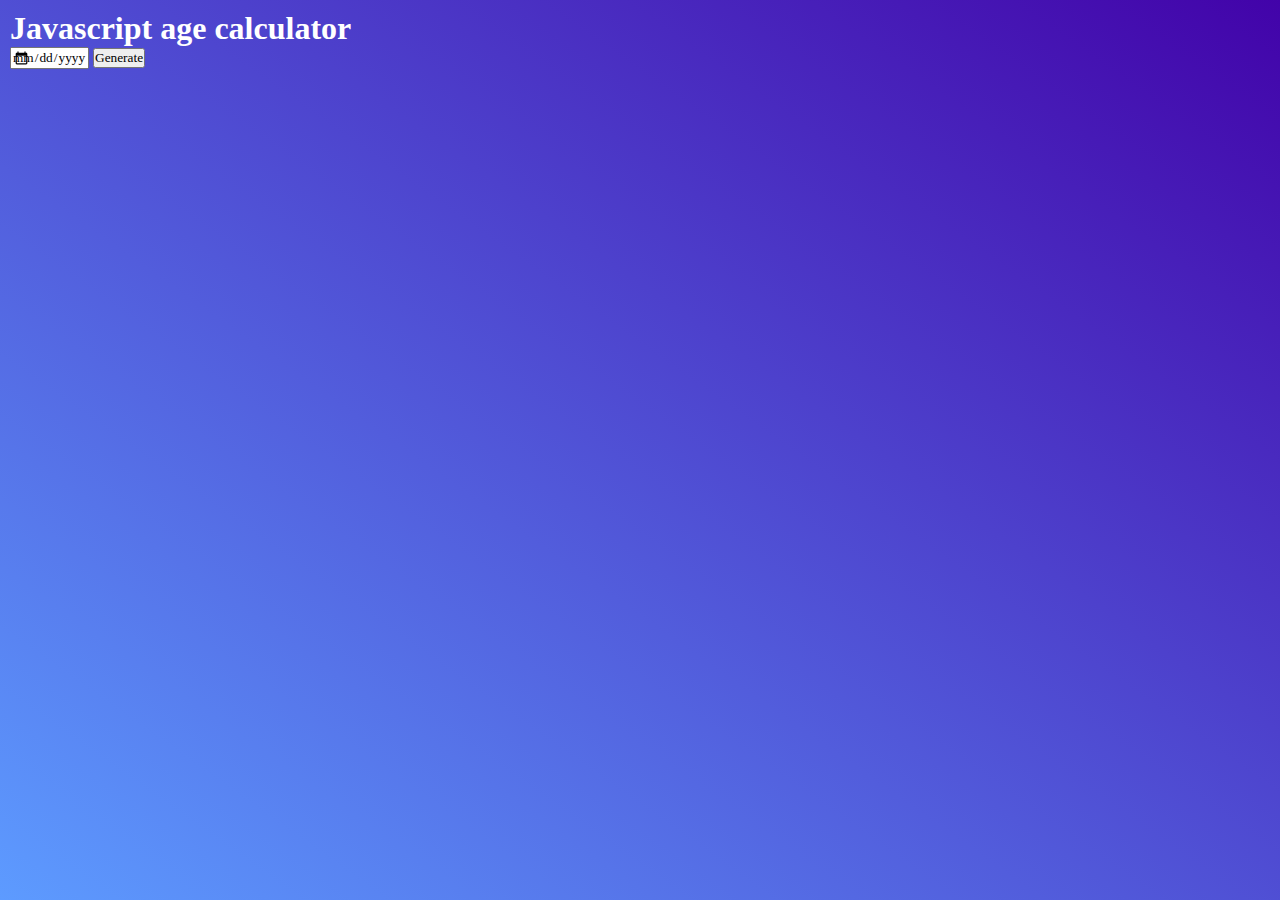
<file: age-calculator/index.html>
<!DOCTYPE html>
<html lang="en">
<head>
    <meta charset="UTF-8">
    <meta name="viewport" content="width=device-width, initial-scale=1.0">
    <title>Age calculator</title>
    <link rel="stylesheet" href="main.css">
</head>
<body>
    <div class="container">
        <div class="calculator">
            <h1>Javascript age calculator</h1>

            <div class="input-box">
                <input type="date" id="date">
                <button onclick="calculateAge()">Generate</button>
            </div>
            <p id="result"></p>
        </div>
    </div>
    <script src="main.js"></script>
</body>
</html>
</file>
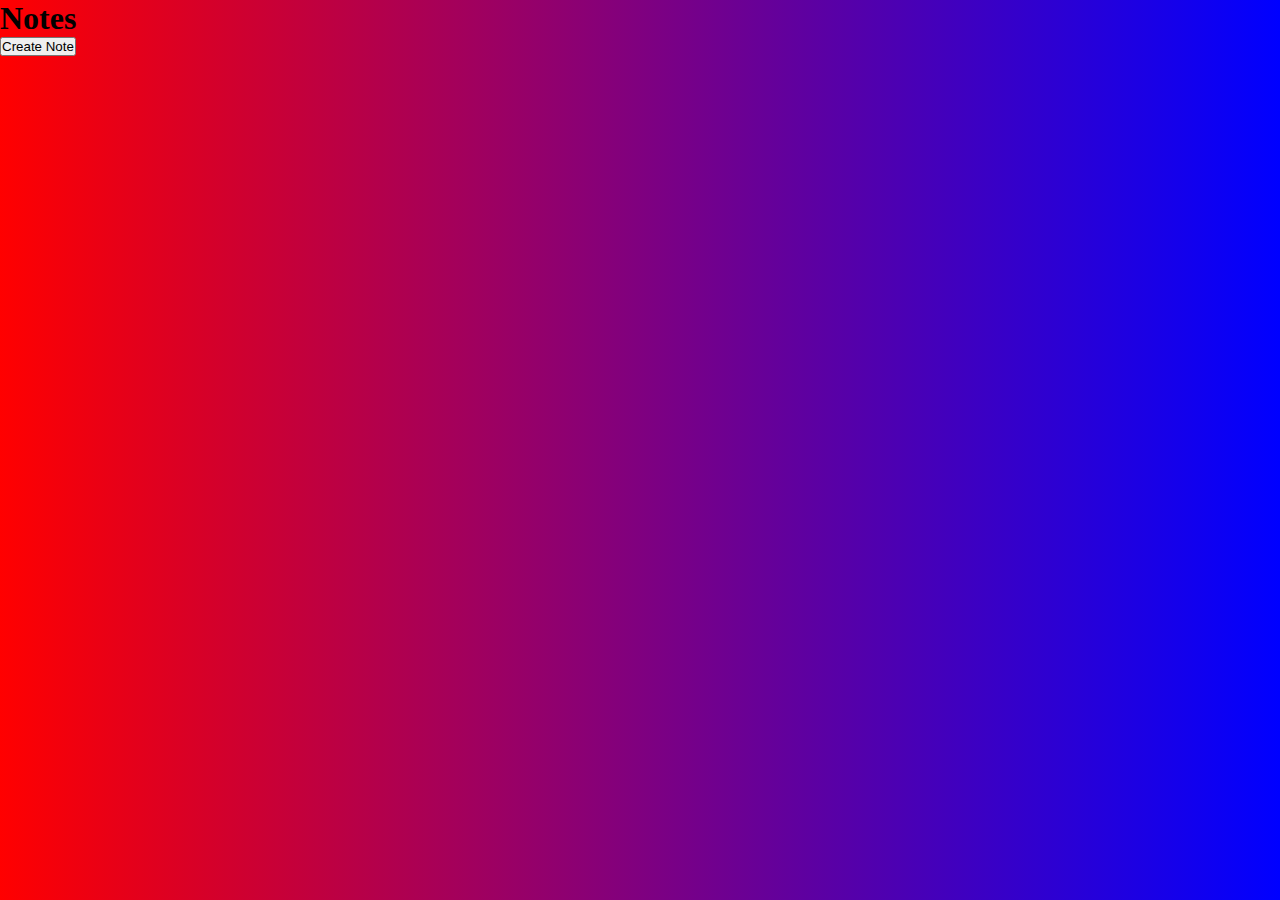
<file: createNotes/note.html>
<!DOCTYPE html>
<html lang="en">
<head>
    <meta charset="UTF-8">
    <meta name="viewport" content="width=device-width, initial-scale=1.0">
    <link rel="stylesheet" href="note.css">
    <title>Create Note</title>
</head>
<body>
    
    <div class="container">
        <h1>Notes</h1>
        <button class="btn">Create Note</button>
        <div class="notes-container">
            <!-- <p contenteditable="true" class="input-box">
                <span>Delete</span>
            </p> -->
        </div>
    </div>
    <script src="note.js"></script>
</body>
</html>
</file>
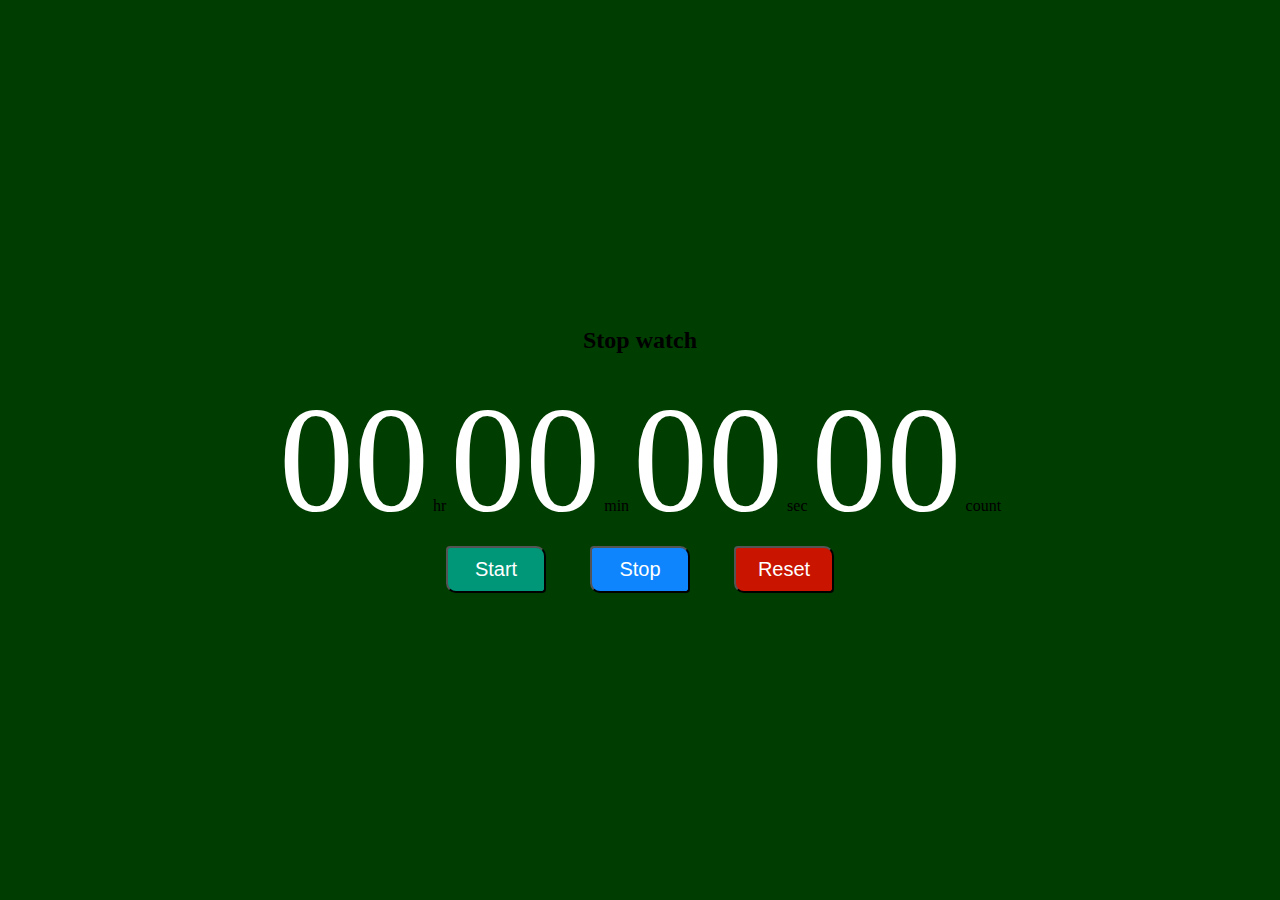
<file: stopWatch/mian.html>
<!DOCTYPE html>
<html lang="en">
<head>
    <meta charset="UTF-8">
    <meta name="viewport" content="width=device-width, initial-scale=1.0">
    <title>Stop watch</title>
    <link rel="stylesheet" href="main.css">
</head>
<body>
    <div class="container">
         <h2>Stop watch</h2>
         <div class="time">
            <span class="digit" id="hr">00</span>
            <span class="text">hr</span>
            <span class="digit" id="mn">00</span>
            <span class="text">min</span>
            <span class="digit" id="sc">00</span>
            <span class="text">sec</span>
            <span class="digit" id="count">00</span>
            <span class="text">count</span>
         </div>
         <div id="button">
            <button class="btn" id="start">Start</button>
            <button class="btn" id="stop">Stop</button>
            <button class="btn" id="reset">Reset</button>
         </div>
    </div>
    <script src="main.js"></script>
</body>
</html>
</file>
<file: age-calculator/main.css>
*{
    margin: 0;
    padding: 0;
    font-family:'poppins', 'sans-serif';
    box-sizing: border-box;
}
.container{
    height: 100vh;
    width: 100%;
    background: linear-gradient(to bottom left,#4203a9 ,#5d9bff);
    color: white;
    padding: 10px;
}
.calculator{
    width: 100%;
    max-width: 600px;

}
.calculator h1{
    color: white;
    font-size: 45;
}
.input-box input{
    position: relative;
}
.input-box input::-webkit-calendar-picker-indicator{
    top: 0;
    left: 0;
    right: 0;
    bottom: 0;
    width: auto;
    height: auto;
    position: absolute;
    cursor: pointer;
}
</file>
<file: createNotes/note.css>
*{
    margin: 0;
    padding: 0;
    box-sizing: border-box;
}
.input-box{
    /* for delete icon to be somewhere */
    position: relative; 
    width: 100%;
    max-width: 600px;
    height: 400px;
    background-color: rebeccapurple;
    color: white;
    outline: none;
    padding: 4rem;
    margin: 20%;
}
.container{
    height: 100vh;
    width: 100%;
    background: linear-gradient(to right , red , blue);
}
</file>
<file: stopWatch/main.css>
body {
    padding: 0;
    margin: 0;
    font-family: verdana;
}
 
.container {
    display: flex;
    flex-direction: column;
    justify-content: center;
    align-items: center;
    width: 100%;
    height: 100vh;
    background-color: rgb(0, 61, 0);
}
 
h1 {
    color: rgb(10, 238, 10);
    text-align: center;
}
 
.digit {
    font-size: 150px;
    color: #fff;
}
 
.txt {
    font-size: 30px;
    color: #fffcd6;
}
 
#buttons {
    margin-top: 50px;
}
 
.btn {
    width: 100px;
    padding: 10px 15px;
    margin: 0px 20px;
    border-top-right-radius: 10px;
    border-bottom-left-radius: 10px;
    border-bottom-right-radius: 4px;
    border-top-left-radius: 4px;
    cursor: pointer;
    font-size: 20px;
    transition: 0.5s;
    color: white;
    font-weight: 500;
}
 
#start {
    background-color: #009779;
}
 
#stop {
    background-color: #0e85fc;
}
 
#reset {
    background-color: #c91400;
}
</file>
